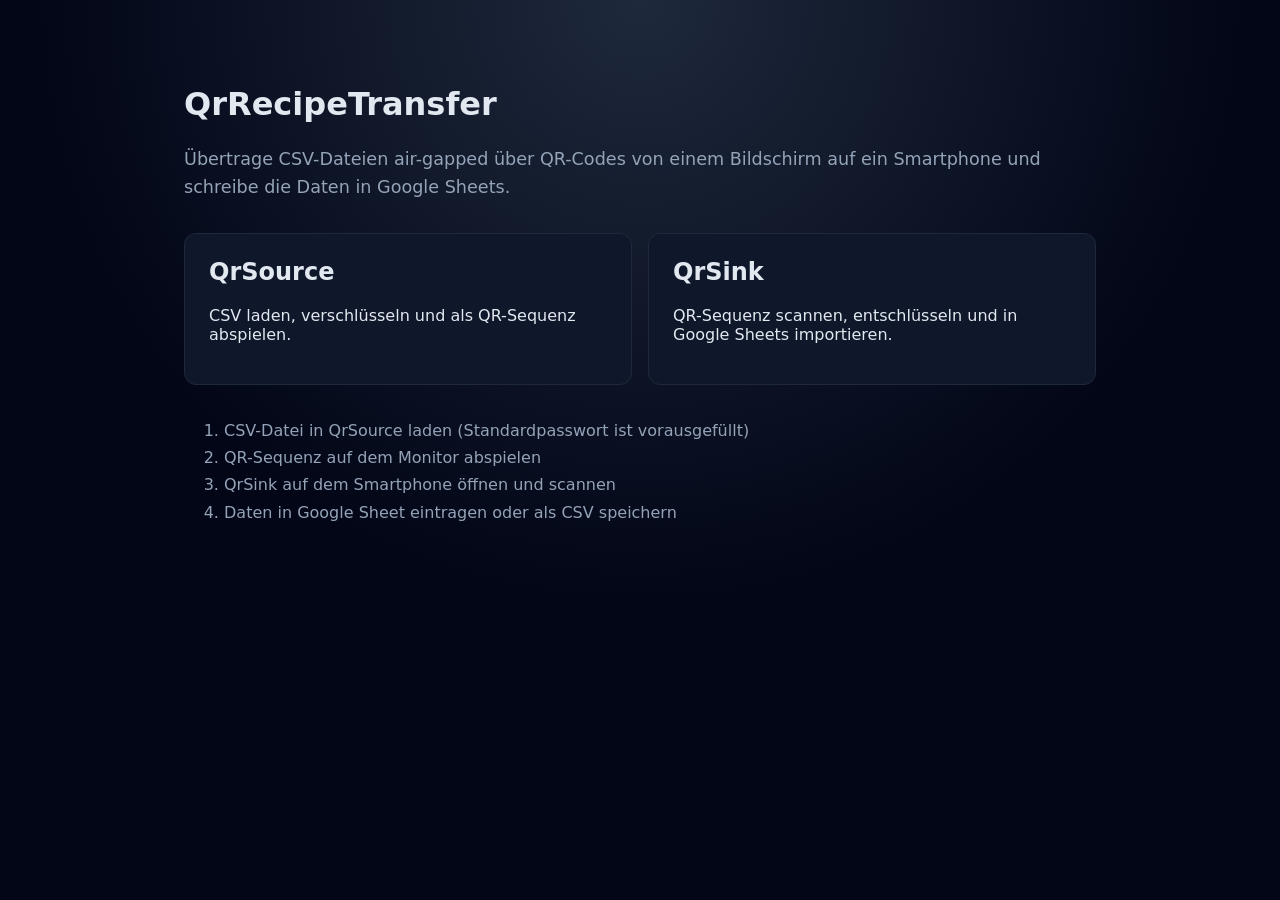
<file: index.html>
<!DOCTYPE html>
<html lang="de">
<head>
  <meta charset="UTF-8">
  <meta name="viewport" content="width=device-width, initial-scale=1.0">
  <title>QrRecipeTransfer — Air-Gap CSV Transfer</title>
  <link rel="stylesheet" href="styles.css">
</head>
<body>
  <main class="hero">
    <h1>QrRecipeTransfer</h1>
    <p class="lead">
      Übertrage CSV-Dateien air-gapped über QR-Codes von einem Bildschirm auf ein Smartphone
      und schreibe die Daten in Google Sheets.
    </p>

    <div class="cards">
      <a class="card" href="QrSource/">
        <h2>QrSource</h2>
        <p>CSV laden, verschlüsseln und als QR-Sequenz abspielen.</p>
      </a>

      <a class="card" href="QrSink/">
        <h2>QrSink</h2>
        <p>QR-Sequenz scannen, entschlüsseln und in Google Sheets importieren.</p>
      </a>
    </div>

    <ol class="steps">
      <li>CSV-Datei in QrSource laden (Standardpasswort ist vorausgefüllt)</li>
      <li>QR-Sequenz auf dem Monitor abspielen</li>
      <li>QrSink auf dem Smartphone öffnen und scannen</li>
      <li>Daten in Google Sheet eintragen oder als CSV speichern</li>
    </ol>
  </main>
</body>
</html>
</file>
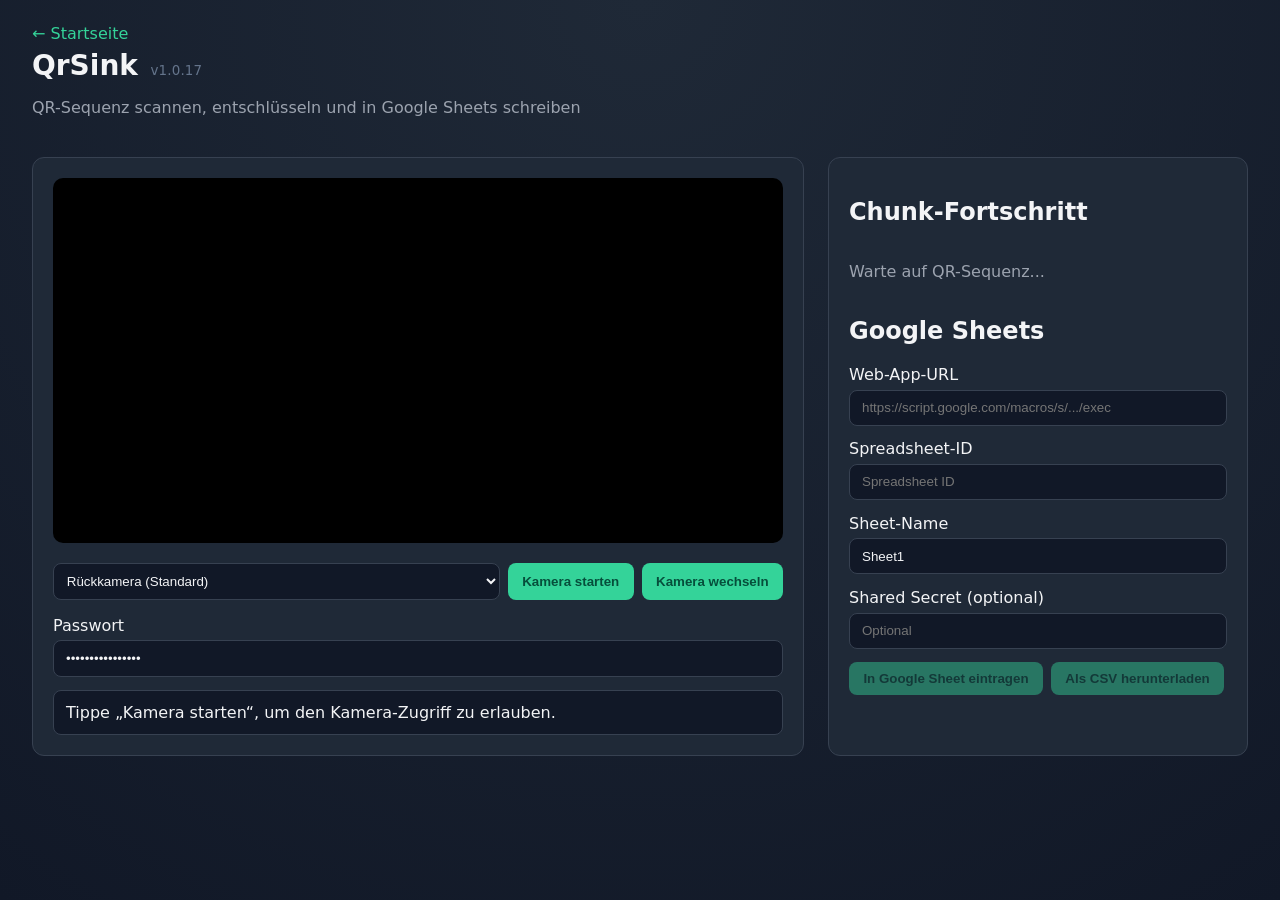
<file: QrSink/index.html>
<!DOCTYPE html>
<html lang="de">
<head>
  <meta charset="UTF-8">
  <meta name="viewport" content="width=device-width, initial-scale=1.0">
  <title>QrSink v1.0.17 — CSV Empfänger</title>
  <link rel="stylesheet" href="../shared/app-header.css">
  <link rel="stylesheet" href="styles.css">
</head>
<body>
  <header class="app-header">
    <a class="back-link" href="../index.html">← Startseite</a>
    <h1>QrSink<span class="app-version">v1.0.17</span></h1>
    <p class="subtitle">QR-Sequenz scannen, entschlüsseln und in Google Sheets schreiben</p>
  </header>

  <main class="layout">
    <section class="panel camera-panel">
      <video id="video-preview" autoplay muted playsinline webkit-playsinline></video>

      <div class="camera-controls">
        <select id="camera-select" aria-label="Kamera auswählen"></select>
        <button id="btn-start-camera" type="button">Kamera starten</button>
        <button id="btn-flip-camera" type="button">Kamera wechseln</button>
      </div>

      <label class="field">
        <span>Passwort</span>
        <input
          id="encryption-key"
          type="text"
          class="masked-secret-input"
          autocomplete="off"
          autocapitalize="off"
          autocorrect="off"
          spellcheck="false"
          inputmode="verbatim"
          data-1p-ignore
          data-lpignore="true"
          placeholder="Entschlüsselungspasswort">
      </label>

      <div id="status-box" class="status-box" data-type="info">Bereit.</div>
    </section>

    <section class="panel side-panel">
      <h2>Chunk-Fortschritt</h2>
      <div id="chunk-matrix" class="chunk-matrix"></div>

      <h2>Google Sheets</h2>
      <label class="field">
        <span>Web-App-URL</span>
        <input id="web-app-url" type="url" placeholder="https://script.google.com/macros/s/.../exec">
      </label>

      <label class="field">
        <span>Spreadsheet-ID</span>
        <input id="spreadsheet-id" type="text" placeholder="Spreadsheet ID">
      </label>

      <label class="field">
        <span>Sheet-Name</span>
        <input id="sheet-name" type="text" value="Sheet1">
      </label>

      <label class="field">
        <span>Shared Secret (optional)</span>
        <input
          id="sheet-secret"
          type="text"
          class="masked-secret-input"
          autocomplete="off"
          autocapitalize="off"
          autocorrect="off"
          spellcheck="false"
          inputmode="verbatim"
          data-1p-ignore
          data-lpignore="true"
          placeholder="Optional">
      </label>

      <div class="button-row">
        <button id="btn-upload-sheet" type="button" disabled>In Google Sheet eintragen</button>
        <button id="btn-download-csv" type="button" disabled>Als CSV herunterladen</button>
      </div>
    </section>
  </main>

  <script type="module" src="app.js?v=1.0.17"></script>
</body>
</html>
</file>
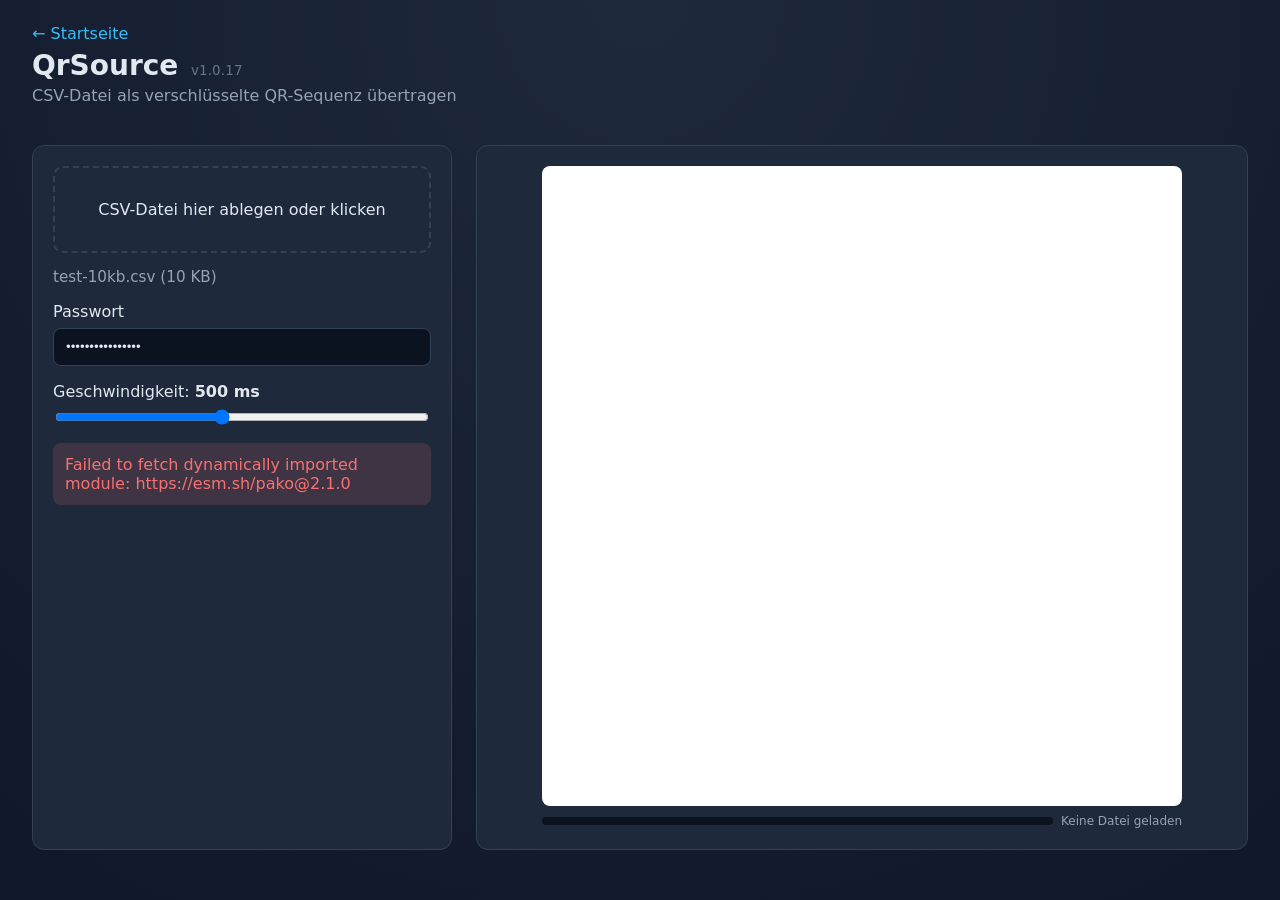
<file: QrSource/index.html>
<!DOCTYPE html>
<html lang="de">
<head>
  <meta charset="UTF-8">
  <meta name="viewport" content="width=device-width, initial-scale=1, viewport-fit=cover">
  <title>QrSource v1.0.17 — CSV Sender</title>
  <link rel="stylesheet" href="../shared/app-header.css">
  <link rel="stylesheet" href="styles.css">
</head>
<body>
  <header class="app-header">
    <a class="back-link" href="../index.html">← Startseite</a>
    <h1>QrSource<span class="app-version">v1.0.17</span></h1>
    <p class="subtitle">CSV-Datei als verschlüsselte QR-Sequenz übertragen</p>
  </header>

  <main class="layout">
    <section class="panel controls-panel">
      <label id="drop-zone" class="drop-zone" for="file-input">
        <span>CSV-Datei hier ablegen oder klicken</span>
        <input id="file-input" type="file" accept=".csv,text/csv" hidden>
      </label>

      <p id="file-info" class="file-info">Keine Datei ausgewählt</p>

      <label class="field">
        <span>Passwort</span>
        <input
          id="encryption-key"
          type="text"
          class="masked-secret-input"
          autocomplete="off"
          autocapitalize="off"
          autocorrect="off"
          spellcheck="false"
          inputmode="verbatim"
          data-1p-ignore
          data-lpignore="true"
          placeholder="Verschlüsselungspasswort">
      </label>

      <label class="field">
        <span>Geschwindigkeit: <strong id="interval-label">500 ms</strong></span>
        <input id="interval-slider" type="range" min="100" max="1000" step="100" value="500">
      </label>

      <div id="error-box" class="error-box" hidden></div>
    </section>

    <section class="panel qr-panel">
      <canvas id="qr-canvas" width="640" height="640" aria-label="Aktueller QR-Code"></canvas>
      <div class="qr-status">
        <div class="progress-track">
          <div id="progress-bar" class="progress-bar"></div>
        </div>
        <p id="status-text">Keine Datei geladen</p>
      </div>
    </section>
  </main>

  <script type="module" src="app.js?v=1.0.17"></script>
</body>
</html>
</file>
<file: styles.css>
:root {
  --bg: #020617;
  --card: #0f172a;
  --text: #e2e8f0;
  --muted: #94a3b8;
  --accent: #38bdf8;
  --border: #1e293b;
}

* {
  box-sizing: border-box;
}

body {
  margin: 0;
  min-height: 100vh;
  font-family: system-ui, -apple-system, Segoe UI, Roboto, sans-serif;
  color: var(--text);
  background: radial-gradient(circle at top, #1e293b 0%, var(--bg) 55%);
}

.hero {
  max-width: 960px;
  margin: 0 auto;
  padding: 4rem 1.5rem;
}

.lead {
  color: var(--muted);
  font-size: 1.1rem;
  line-height: 1.6;
}

.cards {
  display: grid;
  grid-template-columns: repeat(auto-fit, minmax(240px, 1fr));
  gap: 1rem;
  margin: 2rem 0;
}

.card {
  display: block;
  padding: 1.5rem;
  border-radius: 12px;
  border: 1px solid var(--border);
  background: var(--card);
  color: inherit;
  text-decoration: none;
  transition: transform 0.15s ease, border-color 0.15s ease;
}

.card:hover {
  transform: translateY(-2px);
  border-color: var(--accent);
}

.card h2 {
  margin-top: 0;
}

.steps {
  color: var(--muted);
  line-height: 1.7;
}
</file>
<file: shared/app-header.css>
.app-header h1 {
  display: flex;
  align-items: baseline;
  gap: 0.45em;
  margin: 0.35rem 0 0;
  font-size: 1.75rem;
  font-weight: 700;
  line-height: 1.2;
}

.app-version {
  font-size: 0.48em;
  font-weight: 400;
  color: #64748b;
  letter-spacing: 0.01em;
  line-height: 1;
  user-select: none;
}

/* Mask secret values without using type="password" (avoids browser password UI). */
.masked-secret-input {
  -webkit-text-security: disc;
  text-security: disc;
}
</file>
<file: QrSink/styles.css>
:root {
  --bg: #111827;
  --panel: #1f2937;
  --text: #f3f4f6;
  --muted: #9ca3af;
  --accent: #34d399;
  --accent-dark: #059669;
  --danger: #f87171;
  --warning: #fbbf24;
  --border: #374151;
}

* {
  box-sizing: border-box;
}

body {
  margin: 0;
  min-height: 100vh;
  font-family: system-ui, -apple-system, Segoe UI, Roboto, sans-serif;
  background: radial-gradient(circle at top, #1f2937, var(--bg));
  color: var(--text);
}

.app-header {
  padding: 1.5rem 2rem 0.5rem;
}

.back-link {
  color: var(--accent);
  text-decoration: none;
}

.back-link:hover {
  text-decoration: underline;
}

.subtitle {
  color: var(--muted);
}

.layout {
  display: grid;
  grid-template-columns: 1fr minmax(280px, 420px);
  gap: 1.5rem;
  padding: 1rem 2rem 2rem;
}

.panel {
  background: var(--panel);
  border: 1px solid var(--border);
  border-radius: 12px;
  padding: 1.25rem;
}

#video-preview {
  width: 100%;
  max-height: 420px;
  background: #000;
  border-radius: 10px;
  object-fit: cover;
}

.camera-controls {
  display: flex;
  flex-wrap: wrap;
  gap: 0.5rem;
  margin: 1rem 0;
}

.camera-controls select {
  flex: 1;
  min-width: 180px;
  padding: 0.55rem;
  border-radius: 8px;
  border: 1px solid var(--border);
  background: #111827;
  color: var(--text);
}

.field {
  display: flex;
  flex-direction: column;
  gap: 0.35rem;
  margin-bottom: 0.85rem;
}

.field input {
  padding: 0.6rem 0.75rem;
  border-radius: 8px;
  border: 1px solid var(--border);
  background: #111827;
  color: var(--text);
}

.status-box {
  margin-top: 0.75rem;
  padding: 0.75rem;
  border-radius: 8px;
  background: #111827;
  border: 1px solid var(--border);
}

.status-box[data-type="success"] {
  border-color: var(--accent);
  color: var(--accent);
}

.status-box[data-type="error"] {
  border-color: var(--danger);
  color: var(--danger);
}

.chunk-matrix {
  display: grid;
  grid-template-columns: repeat(auto-fill, minmax(42px, 1fr));
  gap: 0.4rem;
  margin-bottom: 1.25rem;
}

.matrix-placeholder {
  grid-column: 1 / -1;
  color: var(--muted);
}

.chunk-tile {
  aspect-ratio: 1;
  display: flex;
  align-items: center;
  justify-content: center;
  border-radius: 6px;
  font-size: 0.75rem;
  font-weight: 700;
  background: #374151;
  color: #d1d5db;
}

.chunk-tile[data-state="received"] {
  background: #065f46;
  color: #ecfdf5;
}

.chunk-tile[data-state="error"] {
  background: #7f1d1d;
  color: #fee2e2;
}

.button-row {
  display: flex;
  flex-wrap: wrap;
  gap: 0.5rem;
}

button {
  padding: 0.55rem 0.9rem;
  border: none;
  border-radius: 8px;
  background: var(--accent);
  color: #064e3b;
  font-weight: 600;
  cursor: pointer;
}

button:hover:not(:disabled) {
  background: var(--accent-dark);
  color: white;
}

button:disabled {
  opacity: 0.45;
  cursor: not-allowed;
}

@media (max-width: 900px) {
  .layout {
    grid-template-columns: 1fr;
    padding: 1rem;
  }
}
</file>
<file: QrSource/styles.css>
:root {
  --bg: #0f172a;
  --panel: #1e293b;
  --text: #e2e8f0;
  --muted: #94a3b8;
  --accent: #38bdf8;
  --accent-dark: #0284c7;
  --danger: #f87171;
  --border: #334155;
}

* {
  box-sizing: border-box;
}

html {
  -webkit-text-size-adjust: 100%;
}

body {
  margin: 0;
  min-height: 100vh;
  width: 100%;
  overflow-x: hidden;
  font-family: system-ui, -apple-system, Segoe UI, Roboto, sans-serif;
  background: radial-gradient(circle at top, #1e293b, var(--bg));
  color: var(--text);
}

.app-header {
  padding: 1.5rem 2rem 0.5rem;
}

.back-link {
  color: var(--accent);
  text-decoration: none;
}

.back-link:hover {
  text-decoration: underline;
}

.subtitle {
  color: var(--muted);
  margin-top: 0.25rem;
}

.layout {
  display: grid;
  grid-template-columns: minmax(280px, 420px) 1fr;
  gap: 1.5rem;
  padding: 1rem 2rem 2rem;
}

.panel {
  background: var(--panel);
  border: 1px solid var(--border);
  border-radius: 12px;
  padding: 1.25rem;
}

.drop-zone {
  display: block;
  border: 2px dashed var(--border);
  border-radius: 10px;
  padding: 2rem 1rem;
  text-align: center;
  cursor: pointer;
  transition: border-color 0.2s, background 0.2s;
  user-select: none;
}

.drop-zone:hover,
.drop-zone.drag-over {
  border-color: var(--accent);
  background: rgba(56, 189, 248, 0.08);
}

.file-info {
  color: var(--muted);
  font-size: 0.95rem;
}

.field {
  display: flex;
  flex-direction: column;
  gap: 0.4rem;
  margin: 1rem 0;
}

.field input[type="text"],
.field input[type="url"] {
  padding: 0.65rem 0.75rem;
  border-radius: 8px;
  border: 1px solid var(--border);
  background: #0b1220;
  color: var(--text);
}

.qr-panel {
  display: flex;
  flex-direction: column;
  align-items: center;
  justify-content: center;
  gap: 0.5rem;
  min-height: 560px;
}

#qr-canvas {
  display: block;
  width: 100%;
  max-width: 640px;
  height: auto;
  aspect-ratio: 1 / 1;
  background: white;
  border-radius: 8px;
}

.qr-status {
  width: 100%;
  max-width: 640px;
  display: flex;
  align-items: center;
  gap: 0.5rem;
}

.qr-status #status-text {
  margin: 0;
  font-size: 0.75rem;
  color: var(--muted);
  line-height: 1.2;
  white-space: nowrap;
  flex-shrink: 0;
}

.qr-status .progress-track {
  flex: 1;
  height: 8px;
  background: #0b1220;
  border-radius: 999px;
  overflow: hidden;
}

.progress-bar {
  height: 100%;
  width: 0%;
  background: linear-gradient(90deg, #22d3ee, #38bdf8);
  transition: width 0.15s ease;
}

.error-box {
  margin-top: 1rem;
  padding: 0.75rem;
  border-radius: 8px;
  background: rgba(248, 113, 113, 0.15);
  color: var(--danger);
}

@media (max-width: 900px) {
  .app-header {
    padding: 1rem 0.75rem 0.5rem;
  }

  .layout {
    grid-template-columns: 1fr;
    gap: 0.75rem;
    padding: 0.75rem;
  }

  .panel {
    padding: 0.875rem;
  }

  .qr-panel {
    min-height: auto;
    padding: 0.75rem;
  }

  .field {
    margin: 0.75rem 0;
  }

  .drop-zone {
    padding: 1.5rem 0.75rem;
  }
}
</file>
